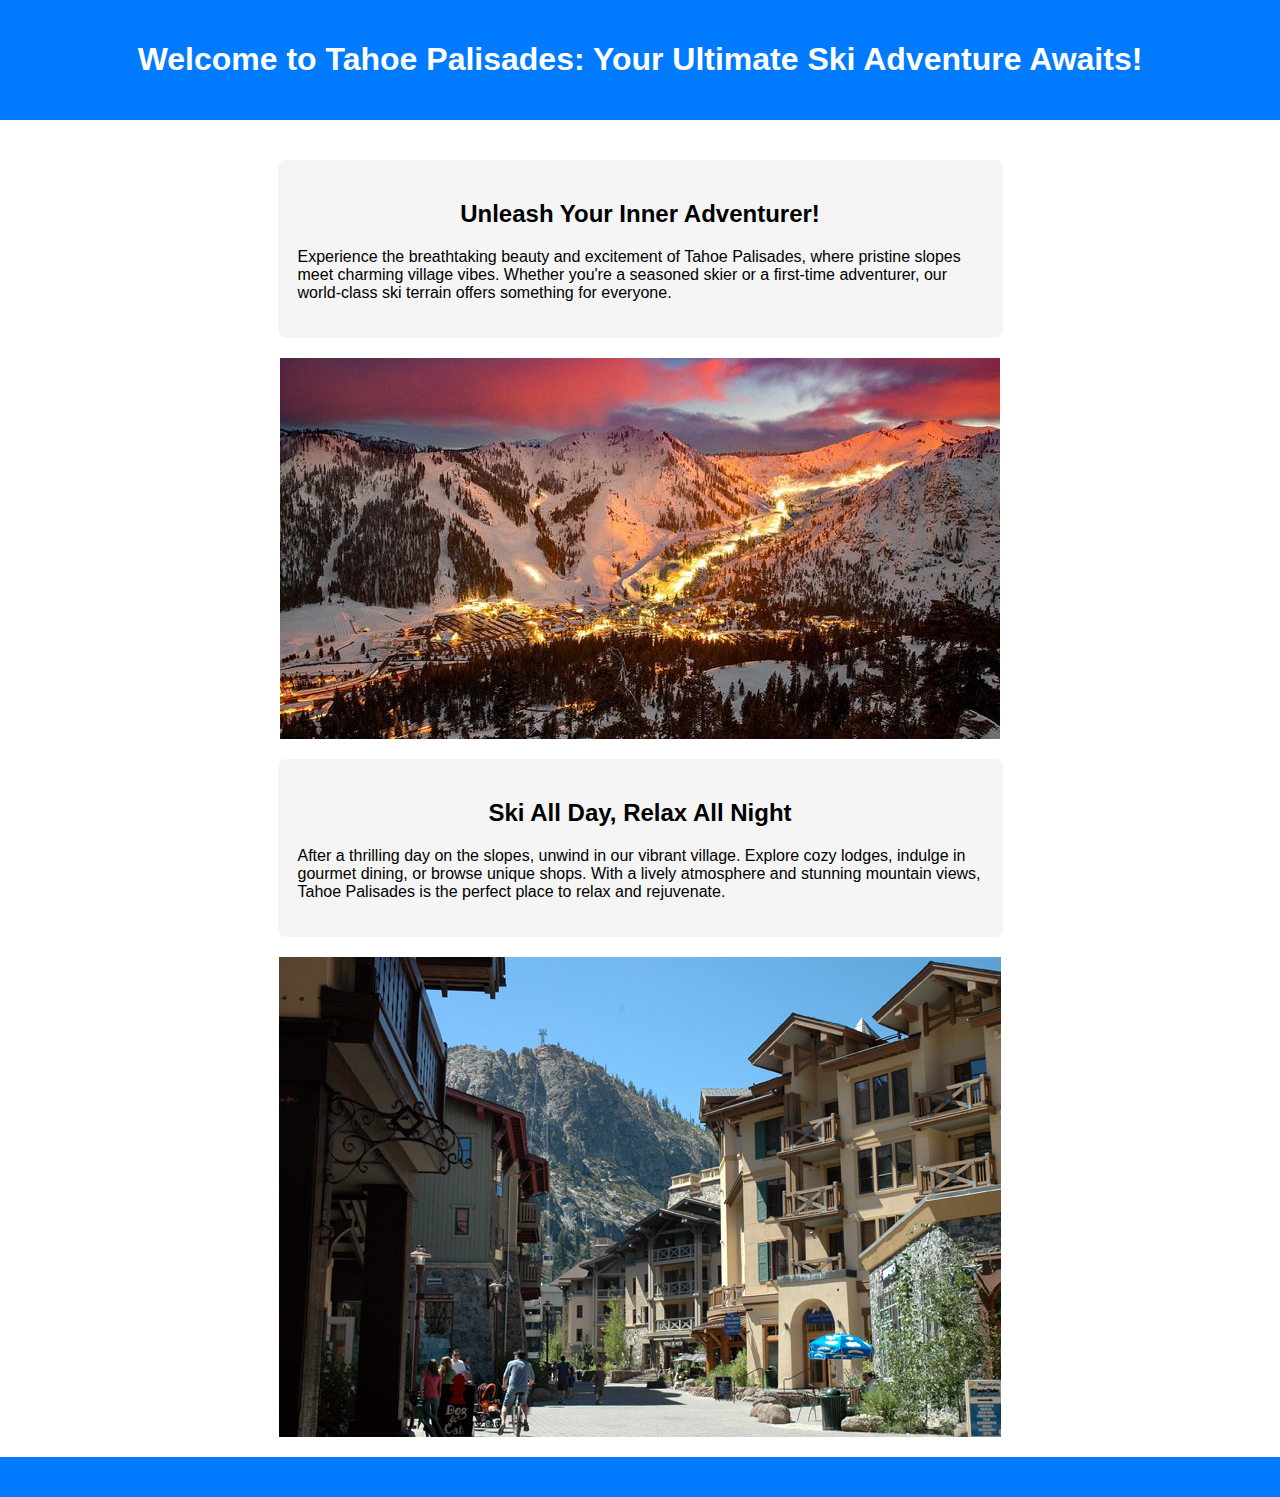
<file: index.html>
<!DOCTYPE html>
<html lang="en">
<head>
    <meta charset="UTF-8">
    <meta name="viewport" content="width=device-width, initial-scale=1.0">
    <title>Welcome to Tahoe Palisades: Your Ultimate Ski Adventure Awaits!</title>
    <link rel="stylesheet" href="index.css">
</head>
<body>
<header>
    <h1>Welcome to Tahoe Palisades: Your Ultimate Ski Adventure Awaits!</h1>
</header>
<main>
    <section id="infoContainer">
        <h2 class="infoTitle">Unleash Your Inner Adventurer!</h2>
        <p>
            Experience the breathtaking beauty and excitement of Tahoe Palisades, where pristine slopes meet charming village vibes. Whether you're a seasoned skier or a first-time adventurer, our world-class ski terrain offers something for everyone.
        </p>
    </section>
    <img src="sqaw.jpg" class="image">
    <section id="infoContainer2">
        <h2 class="infoTitle">Ski All Day, Relax All Night</h2>
        <p>After a thrilling day on the slopes, unwind in our vibrant village. Explore cozy lodges, indulge in gourmet dining, or browse unique shops. With a lively atmosphere and stunning mountain views, Tahoe Palisades is the perfect place to relax and rejuvenate.</p>
    </section>
    <img src="sqaw2.jpg" class="image">
</main>
<footer></footer>
</body>
</html>
</file>
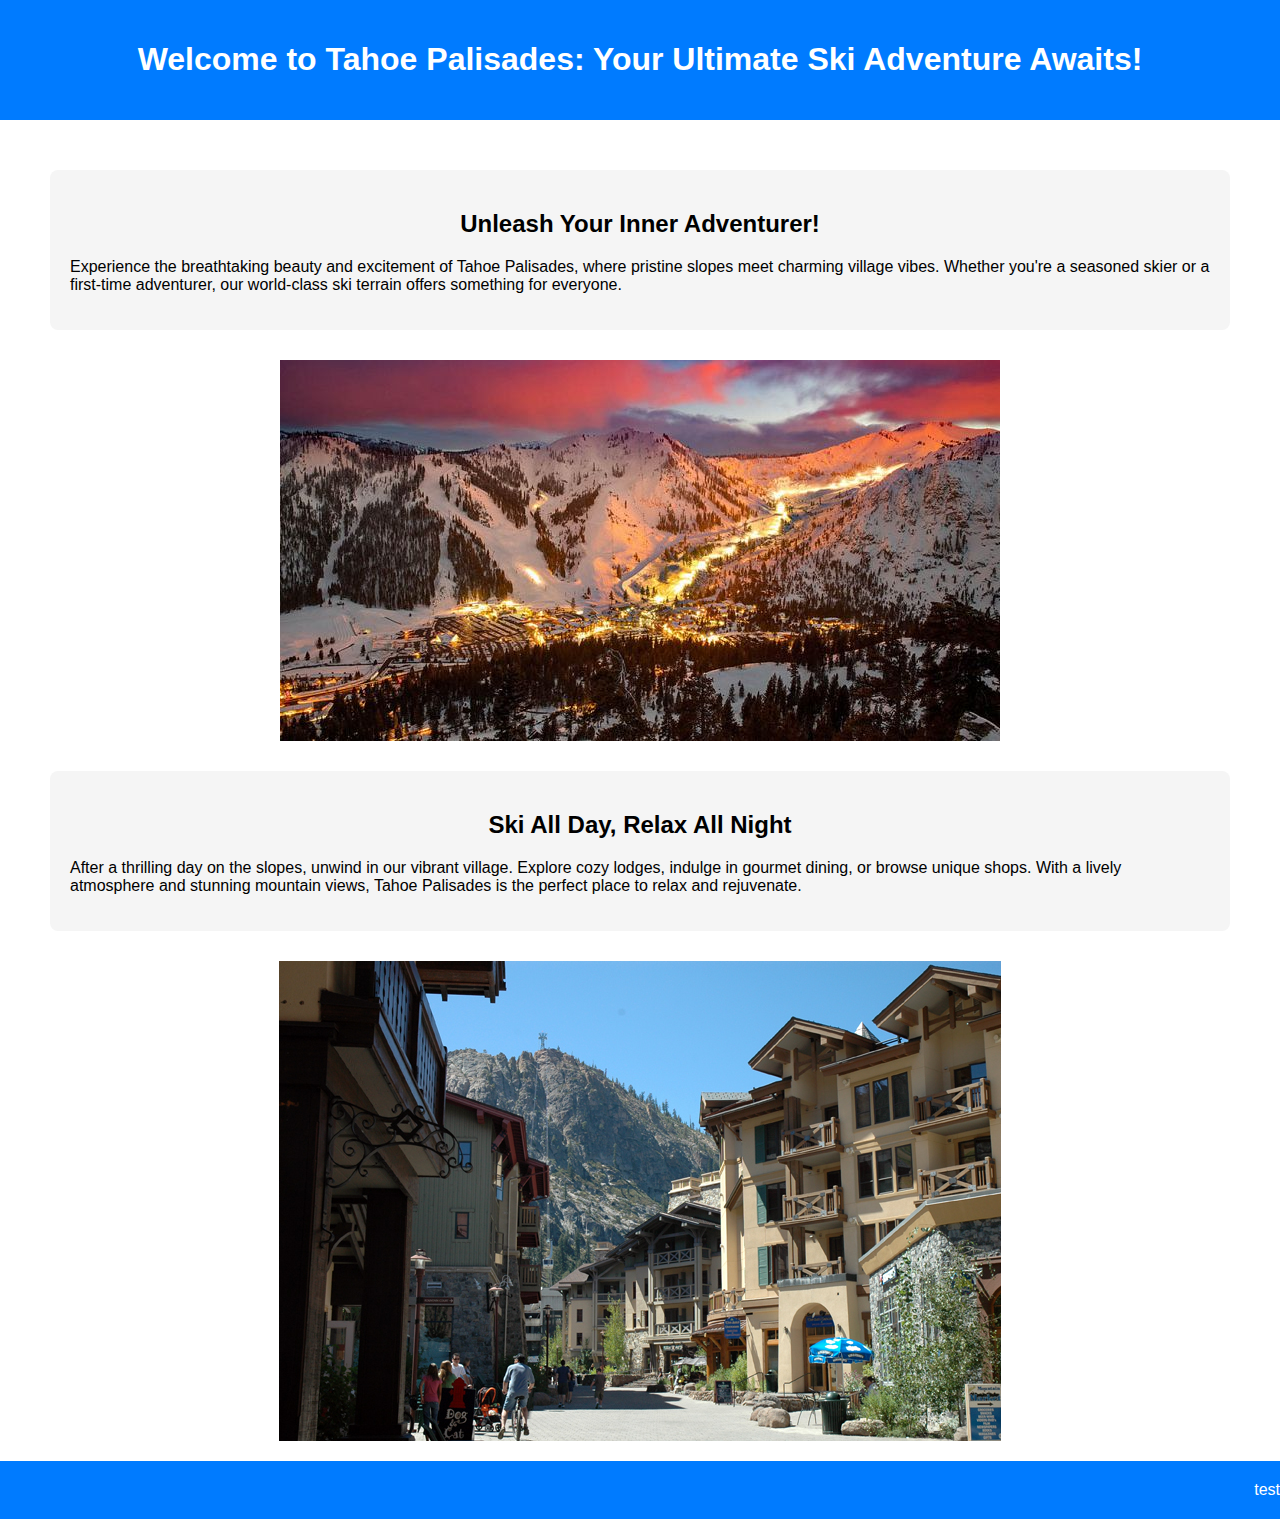
<file: .idea/index.html>
<!DOCTYPE html>
<html lang="en">
<head>
    <meta charset="UTF-8">
    <meta name="viewport" content="width=device-width, initial-scale=1.0">
    <title>Welcome to Tahoe Palisades: Your Ultimate Ski Adventure Awaits!</title>
    <link rel="stylesheet" href="index.css">
</head>
<body>
<header>
    <h1>Welcome to Tahoe Palisades: Your Ultimate Ski Adventure Awaits!</h1>
</header>
<main>
    <section id="infoContainer">
        <h2 class="infoTitle">Unleash Your Inner Adventurer!</h2>
        <p>
            Experience the breathtaking beauty and excitement of Tahoe Palisades, where pristine slopes meet charming village vibes. Whether you're a seasoned skier or a first-time adventurer, our world-class ski terrain offers something for everyone.
        </p>
    </section>
    <img src="sqaw.jpg" class="image">
    <section id="infoContainer">
        <h2 class="infoTitle">Ski All Day, Relax All Night</h2>
        <p>After a thrilling day on the slopes, unwind in our vibrant village. Explore cozy lodges, indulge in gourmet dining, or browse unique shops. With a lively atmosphere and stunning mountain views, Tahoe Palisades is the perfect place to relax and rejuvenate.</p>
    </section>
    <img src="sqaw2.jpg" class="image">
</main>
<footer>test</footer>
</body>
</html>
</file>
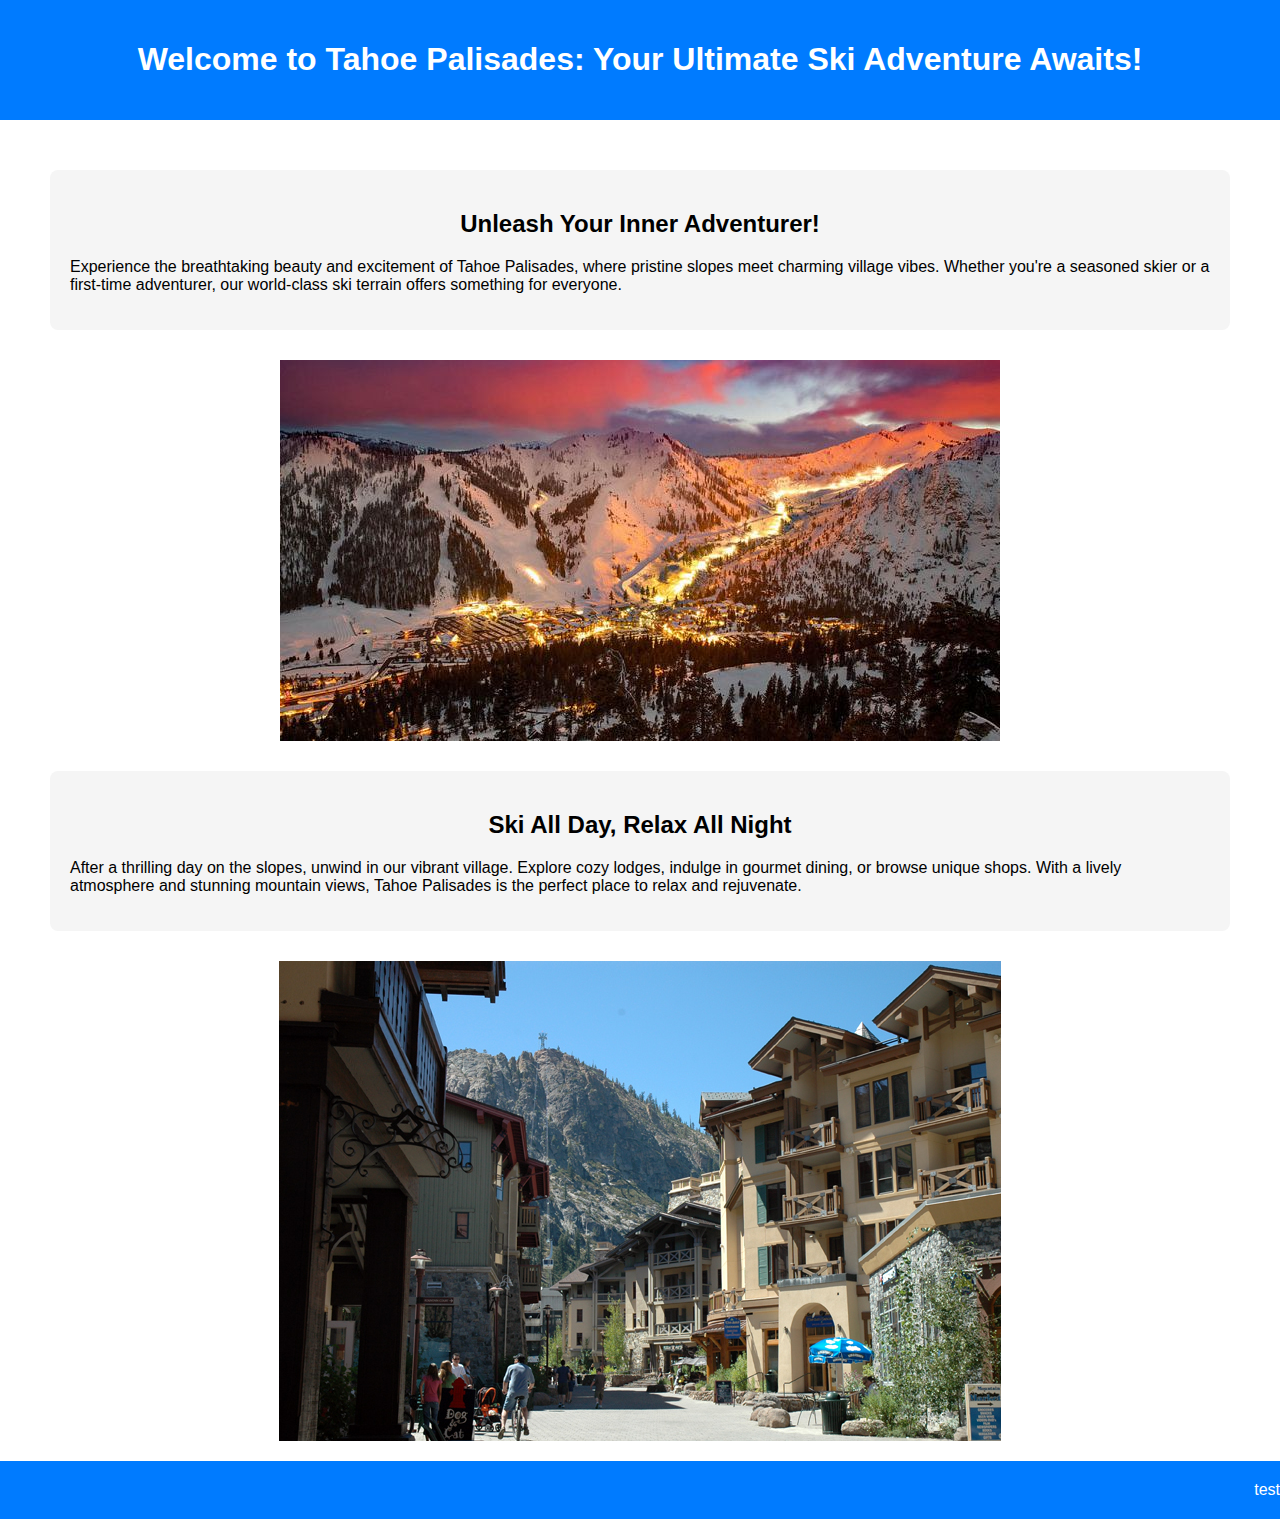
<file: src/index.html>
<!DOCTYPE html>
<html lang="en">
<head>
    <meta charset="UTF-8">
    <meta name="viewport" content="width=device-width, initial-scale=1.0">
    <title>Welcome to Tahoe Palisades: Your Ultimate Ski Adventure Awaits!</title>
    <link rel="stylesheet" href="index.css">
</head>
<body>
<header>
    <h1>Welcome to Tahoe Palisades: Your Ultimate Ski Adventure Awaits!</h1>
</header>
<main>
    <section id="infoContainer">
        <h2 class="infoTitle">Unleash Your Inner Adventurer!</h2>
        <p>
            Experience the breathtaking beauty and excitement of Tahoe Palisades, where pristine slopes meet charming village vibes. Whether you're a seasoned skier or a first-time adventurer, our world-class ski terrain offers something for everyone.
        </p>
    </section>
    <img src="../sqaw.jpg" class="image">
    <section id="infoContainer2">
        <h2 class="infoTitle">Ski All Day, Relax All Night</h2>
        <p>After a thrilling day on the slopes, unwind in our vibrant village. Explore cozy lodges, indulge in gourmet dining, or browse unique shops. With a lively atmosphere and stunning mountain views, Tahoe Palisades is the perfect place to relax and rejuvenate.</p>
    </section>
    <img src="../sqaw2.jpg" class="image">
</main>
<footer>test</footer>
</body>
</html>
</file>
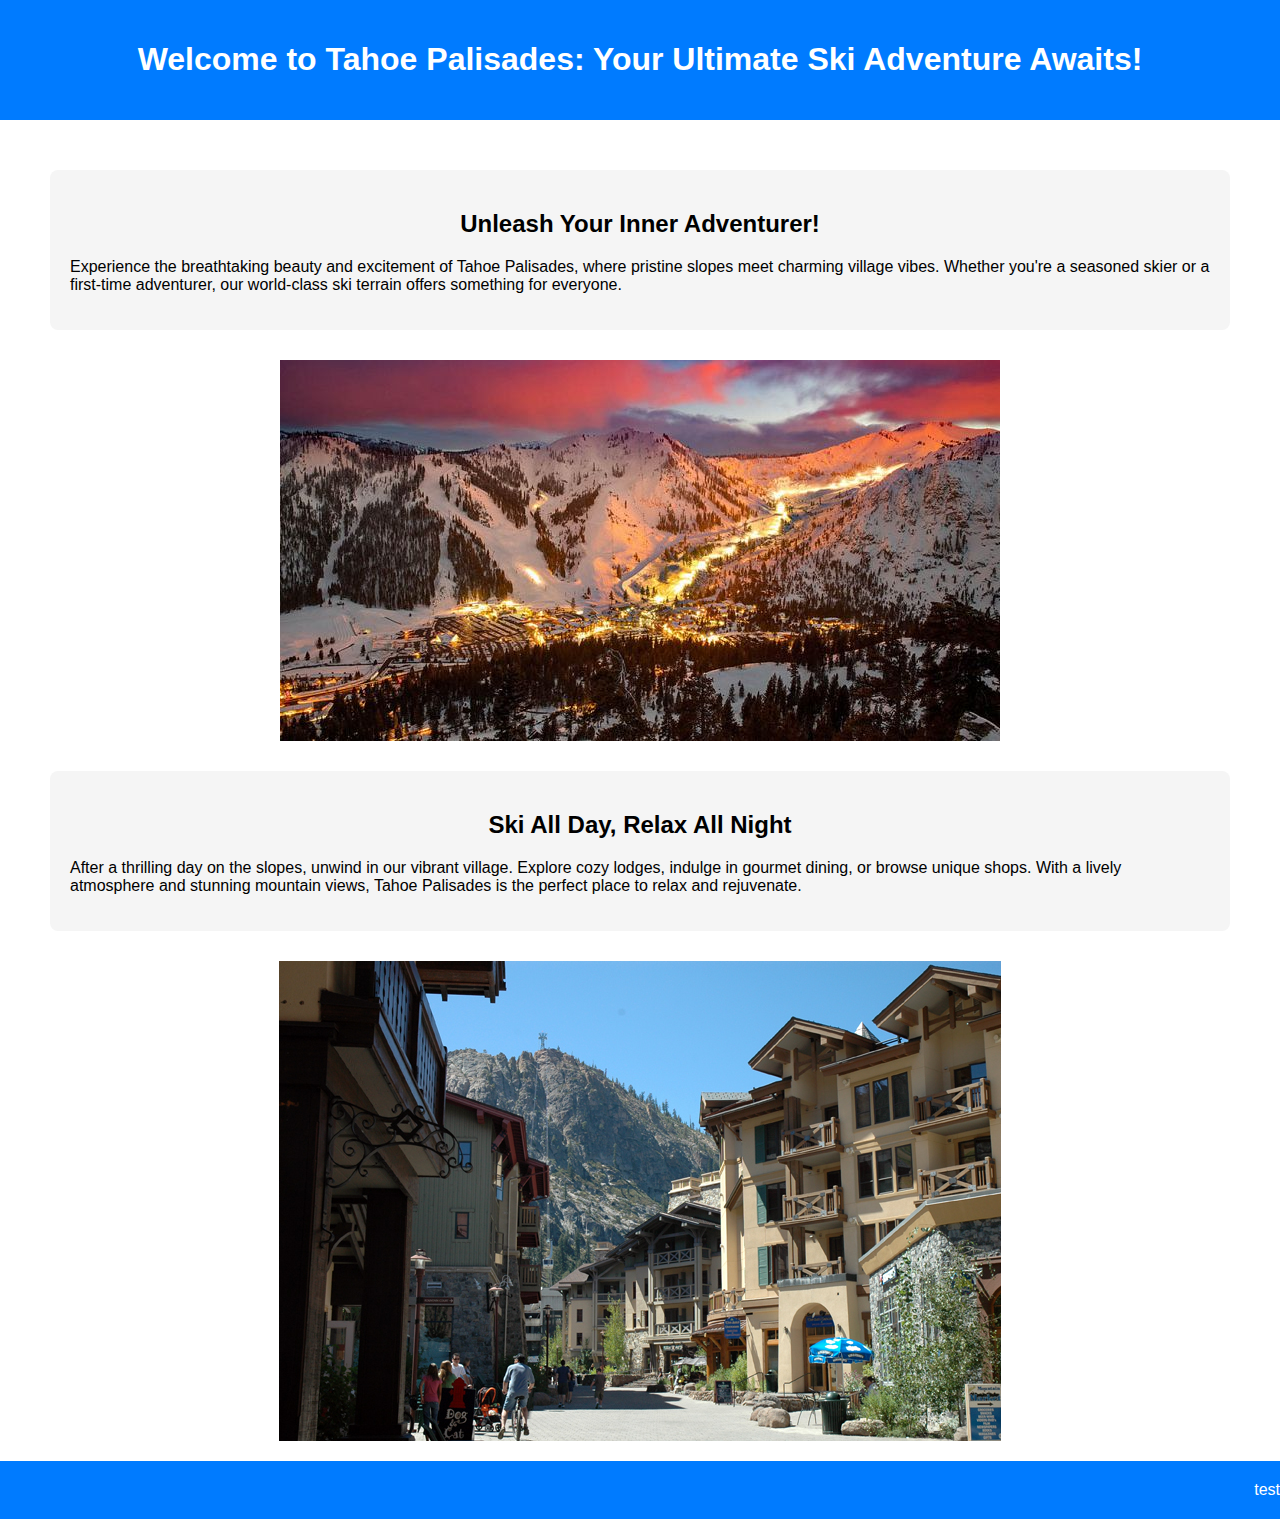
<file: .idea/src/index.html>
<!DOCTYPE html>
<html lang="en">
<head>
    <meta charset="UTF-8">
    <meta name="viewport" content="width=device-width, initial-scale=1.0">
    <title>Welcome to Tahoe Palisades: Your Ultimate Ski Adventure Awaits!</title>
    <link rel="stylesheet" href="index.css">
</head>
<body>
<header>
    <h1>Welcome to Tahoe Palisades: Your Ultimate Ski Adventure Awaits!</h1>
</header>
<main>
    <section id="infoContainer">
        <h2 class="infoTitle">Unleash Your Inner Adventurer!</h2>
        <p>
            Experience the breathtaking beauty and excitement of Tahoe Palisades, where pristine slopes meet charming village vibes. Whether you're a seasoned skier or a first-time adventurer, our world-class ski terrain offers something for everyone.
        </p>
    </section>
    <img src="../sqaw.jpg" class="image">
    <section id="infoContainer">
        <h2 class="infoTitle">Ski All Day, Relax All Night</h2>
        <p>After a thrilling day on the slopes, unwind in our vibrant village. Explore cozy lodges, indulge in gourmet dining, or browse unique shops. With a lively atmosphere and stunning mountain views, Tahoe Palisades is the perfect place to relax and rejuvenate.</p>
    </section>
    <img src="../sqaw2.jpg" class="image">
</main>
<footer>test</footer>
</body>
</html>
</file>
<file: index.css>
body {
    margin: 0;
    font-family: Arial, sans-serif;

}

header {
    background-color: #007BFF;
    color: white;
    text-align: center;
    padding: 20px 0;
}

footer {
    background-color: #007BFF;
    color: white;
    text-align: right;
    padding: 20px 0;
}

main {
    padding: 20px;
}

#infoContainer {
    background-color: #f5f5f5;
    padding: 20px 20px;
    border-radius: 8px;
    width: 685px;
    margin: 20px auto;
}

#infoContainer2 {
    background-color: #f5f5f5;
    padding: 20px 20px;
    border-radius: 8px;
    width: 685px;
    margin: 20px auto;

}

section {
    margin: 30px;
}

.infoTitle{
    text-align: center

}

.image {
    display: block;
    margin: 0 auto;
}
</file>
<file: .idea/index.css>
body {
    margin: 0;
    font-family: Arial, sans-serif;
}

header {
    background-color: #007BFF;
    color: white;
    text-align: center;
    padding: 20px 0;
}

footer {
    background-color: #007BFF;
    color: white;
    text-align: right;
    padding: 20px 0;
}

main {
    padding: 20px;
}

#infoContainer {
    background-color: #f5f5f5;
    padding: 20px 20px;
    border-radius: 8px;
}

section {
    margin: 30px;
}

.infoTitle{
    text-align: center

}

.image {
    display: block;
    margin: 0 auto;
}
</file>
<file: src/index.css>
body {
    margin: 0;
    font-family: Arial, sans-serif;
}

header {
    background-color: #007BFF;
    color: white;
    text-align: center;
    padding: 20px 0;
}

footer {
    background-color: #007BFF;
    color: white;
    text-align: right;
    padding: 20px 0;
}

main {
    padding: 20px;
}

#infoContainer {
    background-color: #f5f5f5;
    padding: 20px 20px;
    border-radius: 8px;
}

#infoContainer2 {
    background-color: #f5f5f5;
    padding: 20px 20px;
    border-radius: 8px;
}

section {
    margin: 30px;
}

.infoTitle{
    text-align: center

}

.image {
    display: block;
    margin: 0 auto;
}
</file>
<file: .idea/src/index.css>
body {
    margin: 0;
    font-family: Arial, sans-serif;
}

header {
    background-color: #007BFF;
    color: white;
    text-align: center;
    padding: 20px 0;
}

footer {
    background-color: #007BFF;
    color: white;
    text-align: right;
    padding: 20px 0;
}

main {
    padding: 20px;
}

#infoContainer {
    background-color: #f5f5f5;
    padding: 20px 20px;
    border-radius: 8px;
}

section {
    margin: 30px;
}

.infoTitle{
    text-align: center

}

.image {
    display: block;
    margin: 0 auto;
}
</file>
